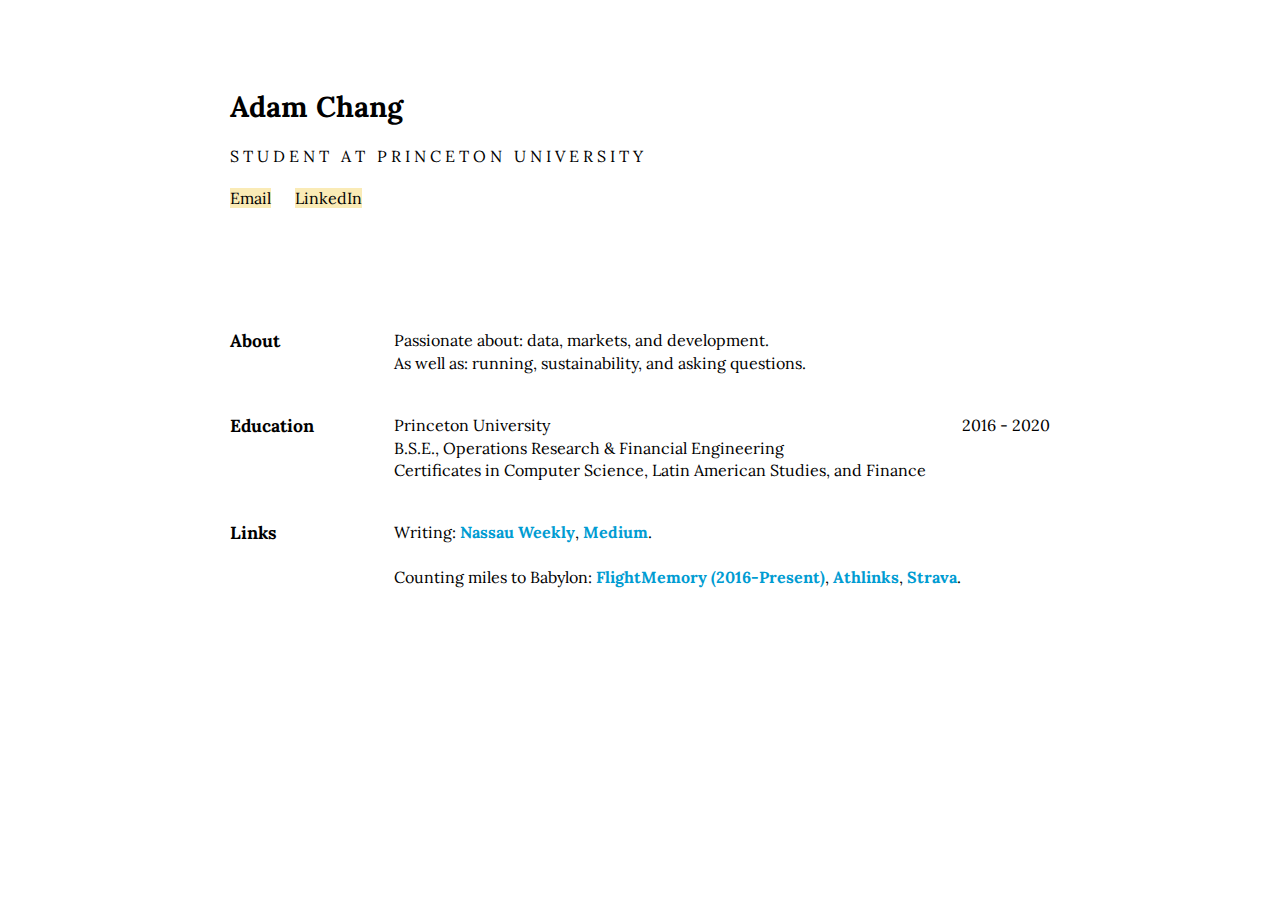
<file: index.html>
<!doctype html>
<html>
    <head>
        <meta charset="utf-8">
        <meta http-equiv="X-UA-Compatible" content="IE=edge">
        <meta name="viewport" content="width=device-width, initial-scale=1">
        <title>Adam Chang</title>
        <meta name="description" content="Adam Chang, Princeton University. Passionate about data science, emerging markets, and economic development."/>
        <link rel="stylesheet" href="css/alch.css">
    </head>

    <body>
    <div id="entire">
    <header>
        <div class="container">
            <div class="intro">
                <p class="intro__main">Adam Chang</p>
                <p class="intro__post">Student at Princeton University</p>
            </div>
                    
            <div class="contact">
                <a href="mailto:adam.chang@princeton.edu" target="_blank">Email</a>
                <a href="https://www.linkedin.com/in/changadam" target="_blank">LinkedIn</a>
            </div>
        </div>
    </header>

        <div class="container">
            <dl class="about">
                <dt>
                    <h2>About</h2>
                </dt><!--
                --><dd>
                    <p>Passionate about: data, markets, and development.</p>
                    <p>As well as: running, sustainability, and asking questions.</p>
                </dd>

                <dt>
                    <h2>Education</h2>
                </dt><!--
                --><dd>
                    <p class="alignleft">Princeton University</p>
                    <p class="alignright">2016 - 2020</p>
                    <div style="clear: both;"></div>
                    <p>B.S.E., Operations Research &amp; Financial Engineering</p>
                    <p>Certificates in Computer Science, Latin American Studies, and Finance</p>
                </dd>
            
                <dt>
                    <h2>Links</h2>
                </dt><!--
                --><dd>
                    <p>Writing: <a href="http://www.nassauweekly.com/byline/adam-chang/">Nassau Weekly</a>, <a href="https://medium.com/@adamchang">Medium</a>.</p>
                    <br/>
                    <p>Counting miles to Babylon: <a href="http://my.flightmemory.com/adamchang" target="_blank">FlightMemory (2016-Present)</a>, <a href="https://www.athlinks.com/athletes/293804058">Athlinks</a>, <a href="https://www.strava.com/athletes/adamchang" target="_blank">Strava</a>.</p>
                </dd>
            </dl>
        </div>
    </body>
    </div>
</html>
</file>
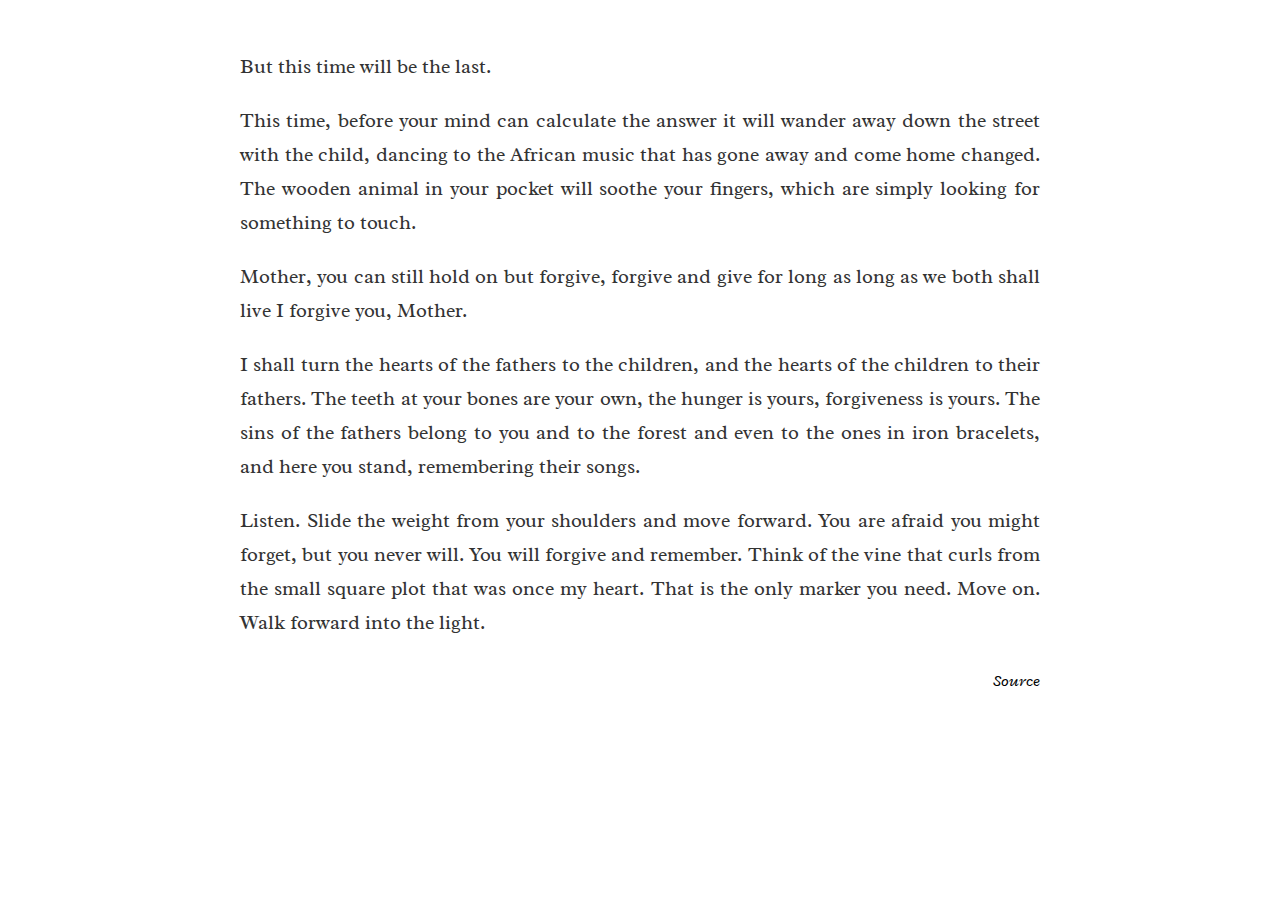
<file: walk-forward/index.html>
<!DOCTYPE html>
<html>

<head>
    <meta charset="utf-8">
    <meta name="viewport" content="width=device-width, initial-scale=1">
    <title>Walk Forward</title>
    <link href="https://fonts.googleapis.com/css?family=Radley:400,400i" rel="stylesheet">
    <link rel="stylesheet" href="walk-forward.css">
    <meta name="description" content="Move on. Walk forward into the light."/>
</head>

<body>
    <p>But this time will be the last.</p>
    <p>This time, before your mind can calculate the answer it will wander away down the street with the child, dancing to the African music that has gone away and come home changed. The wooden animal in your pocket will soothe your fingers, which are simply looking for something to touch.</p>
    <p>Mother, you can still hold on but forgive, forgive and give for long as long as we both shall live I forgive you, Mother.</p>
    <p>I shall turn the hearts of the fathers to the children, and the hearts of the children to their fathers. The teeth at your bones are your own, the hunger is yours, forgiveness is yours. The sins of the fathers belong to you and to the forest and even to the ones in iron bracelets, and here you stand, remembering their songs.</p>
    <p>Listen. Slide the weight from your shoulders and move forward. You are afraid you might forget, but you never will. You will forgive and remember. Think of the vine that curls from the small square plot that was once my heart. That is the only marker you need. Move on. Walk forward into the light.</p>
    <p class="cite"><a href="http://www.kingsolver.com/books/the-poisonwood-bible.html"><i>Source</i></a></p>
</body>

</html>
</file>
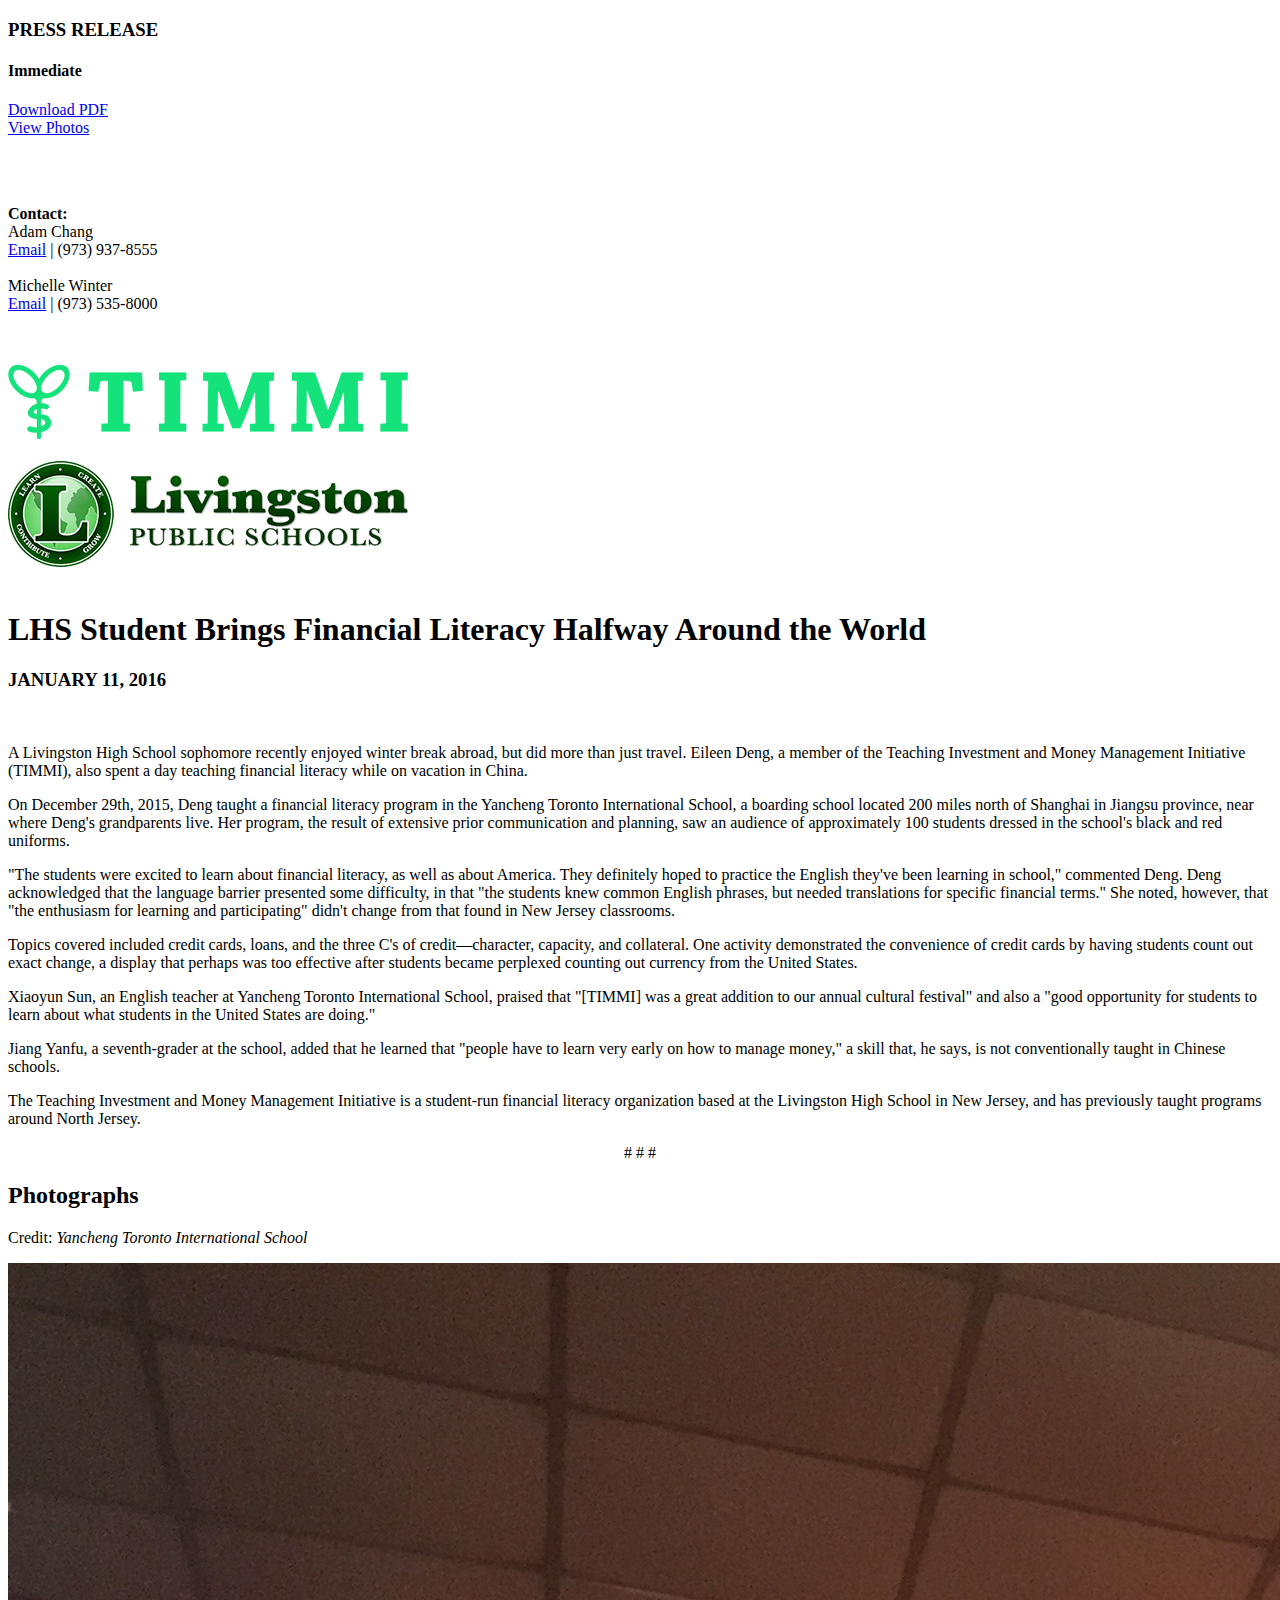
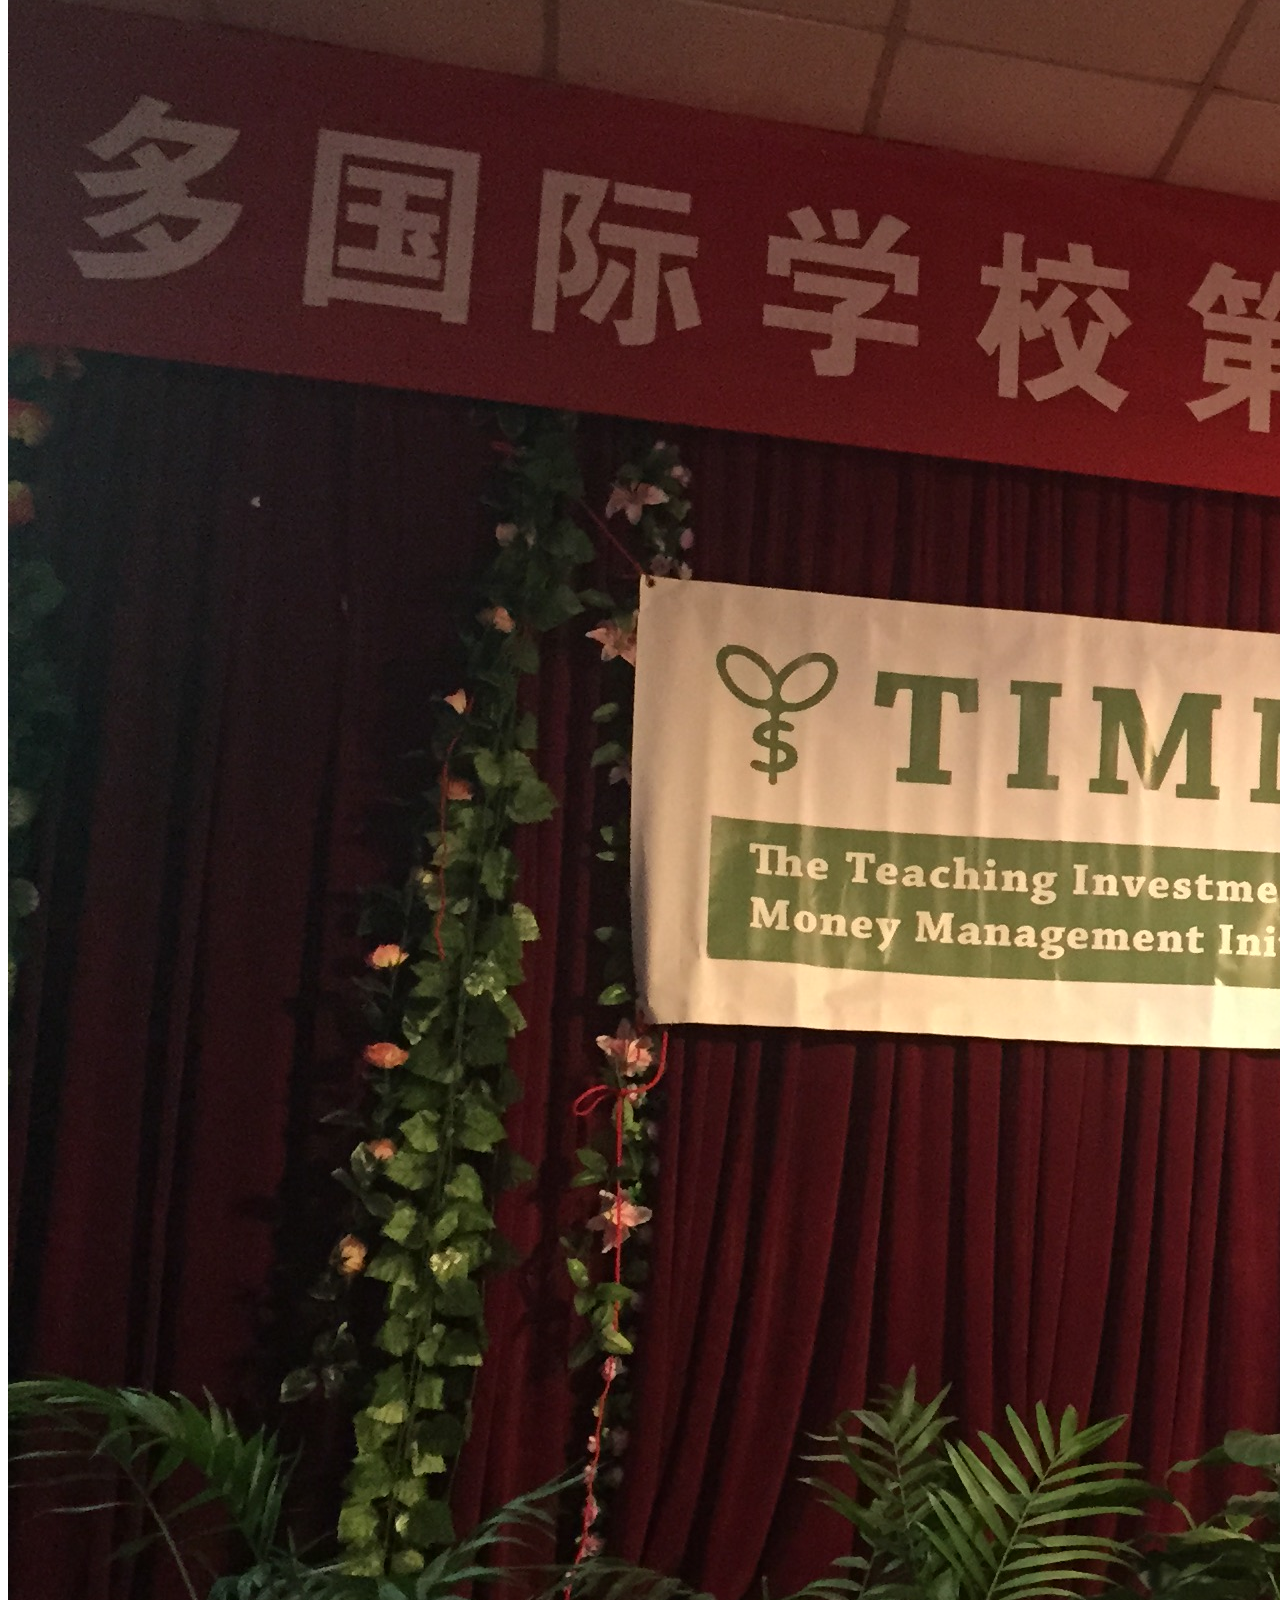
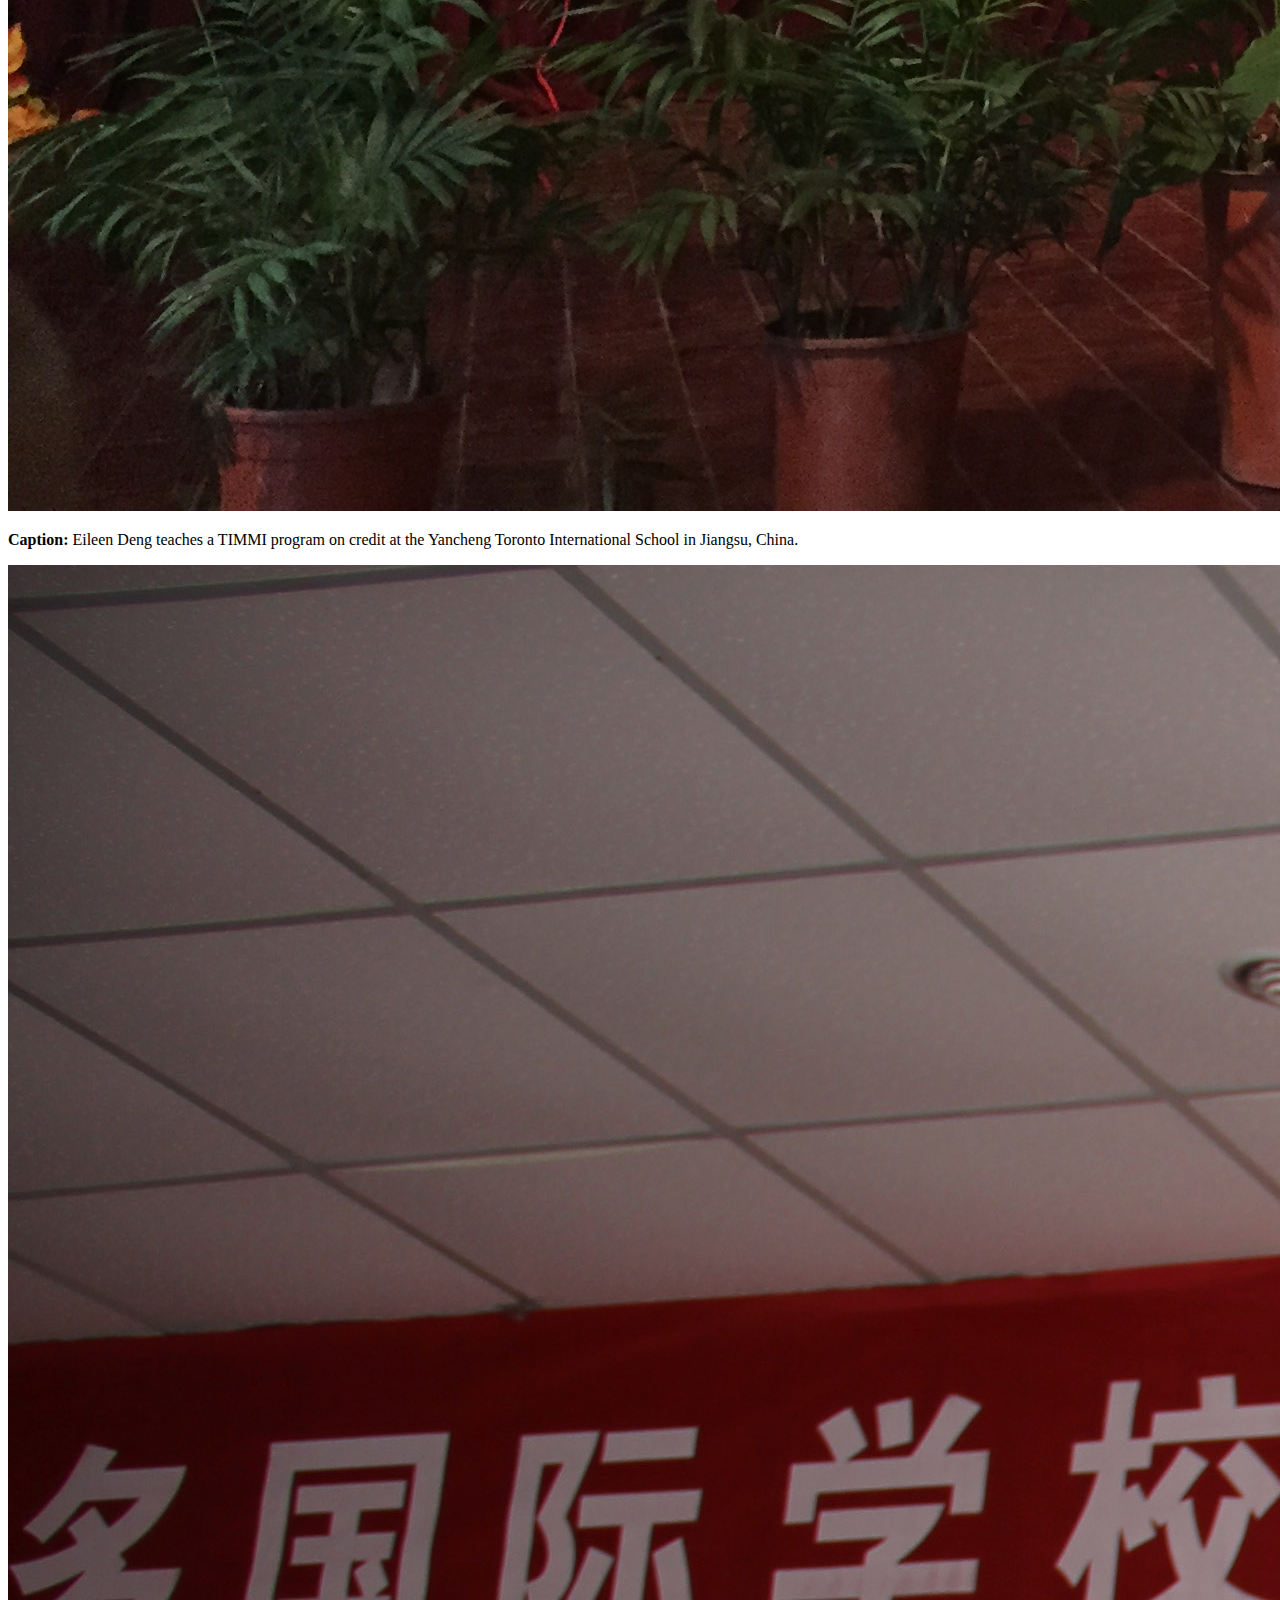
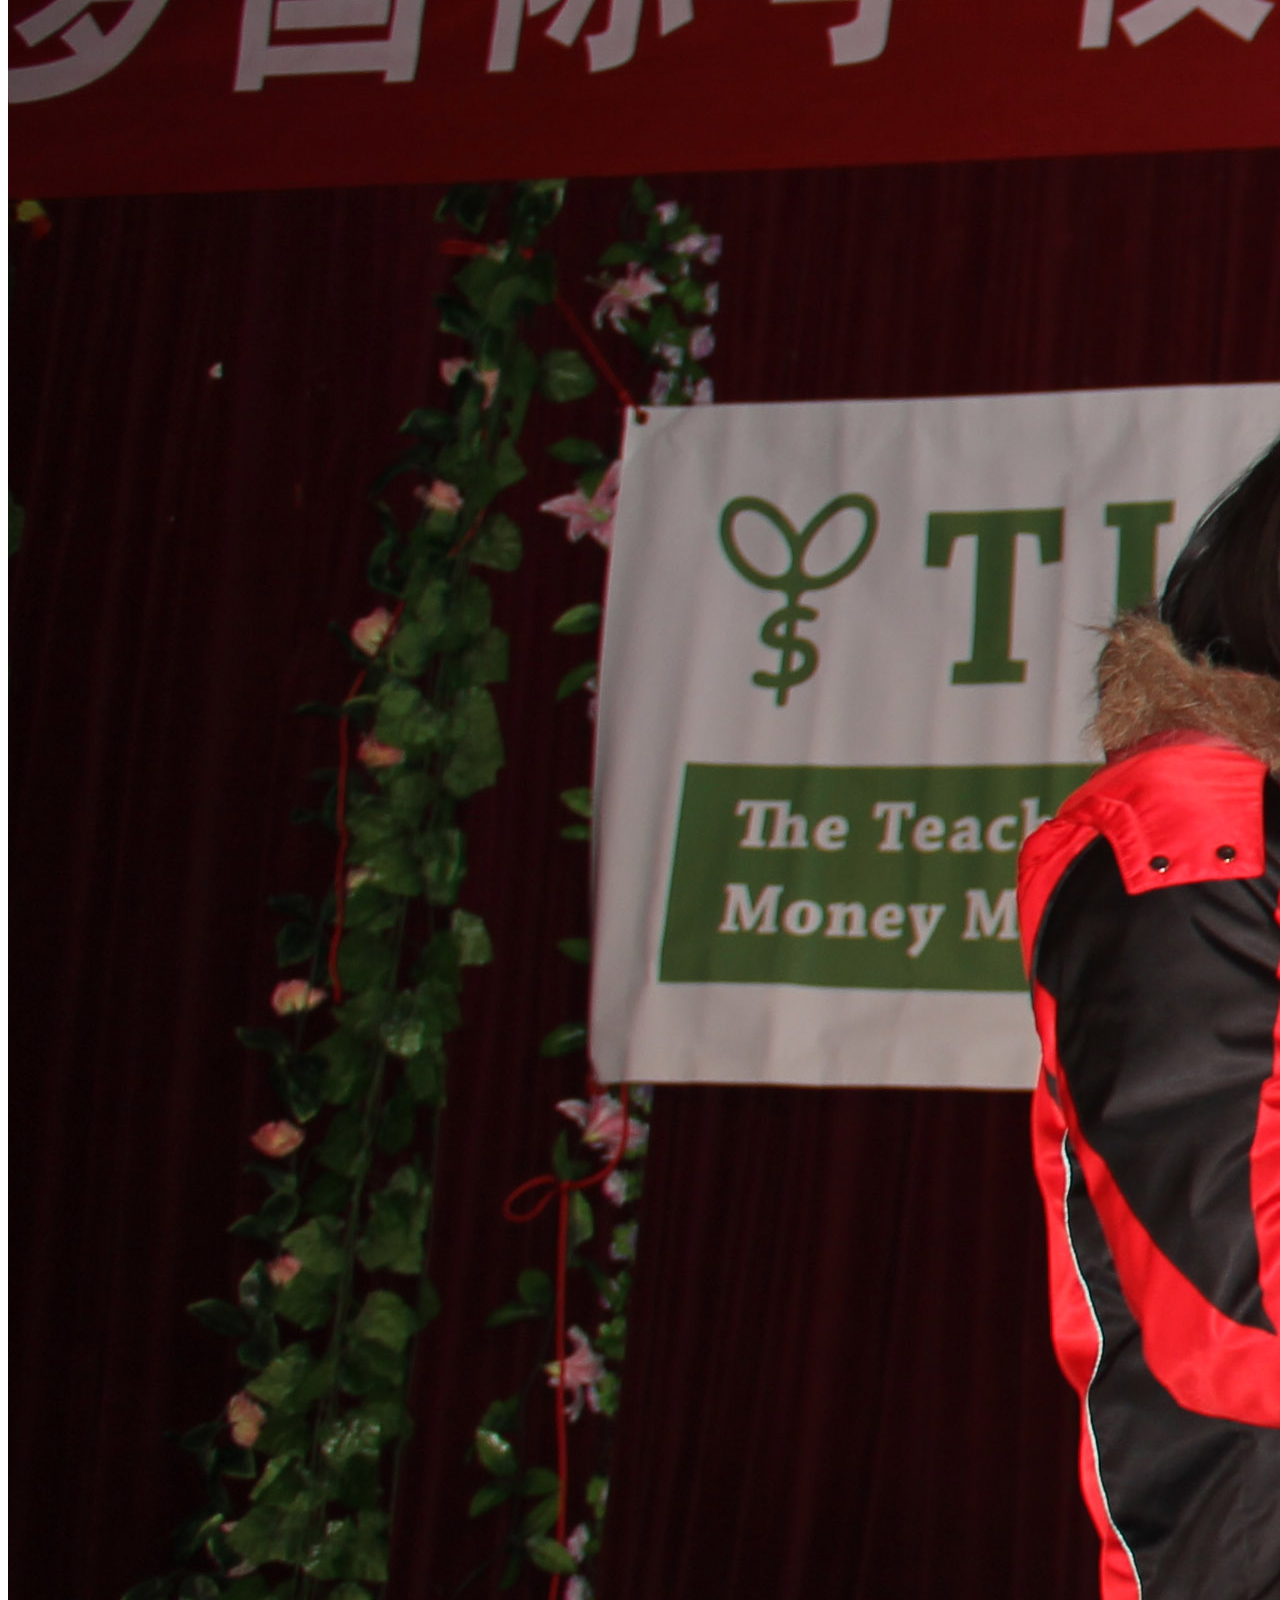
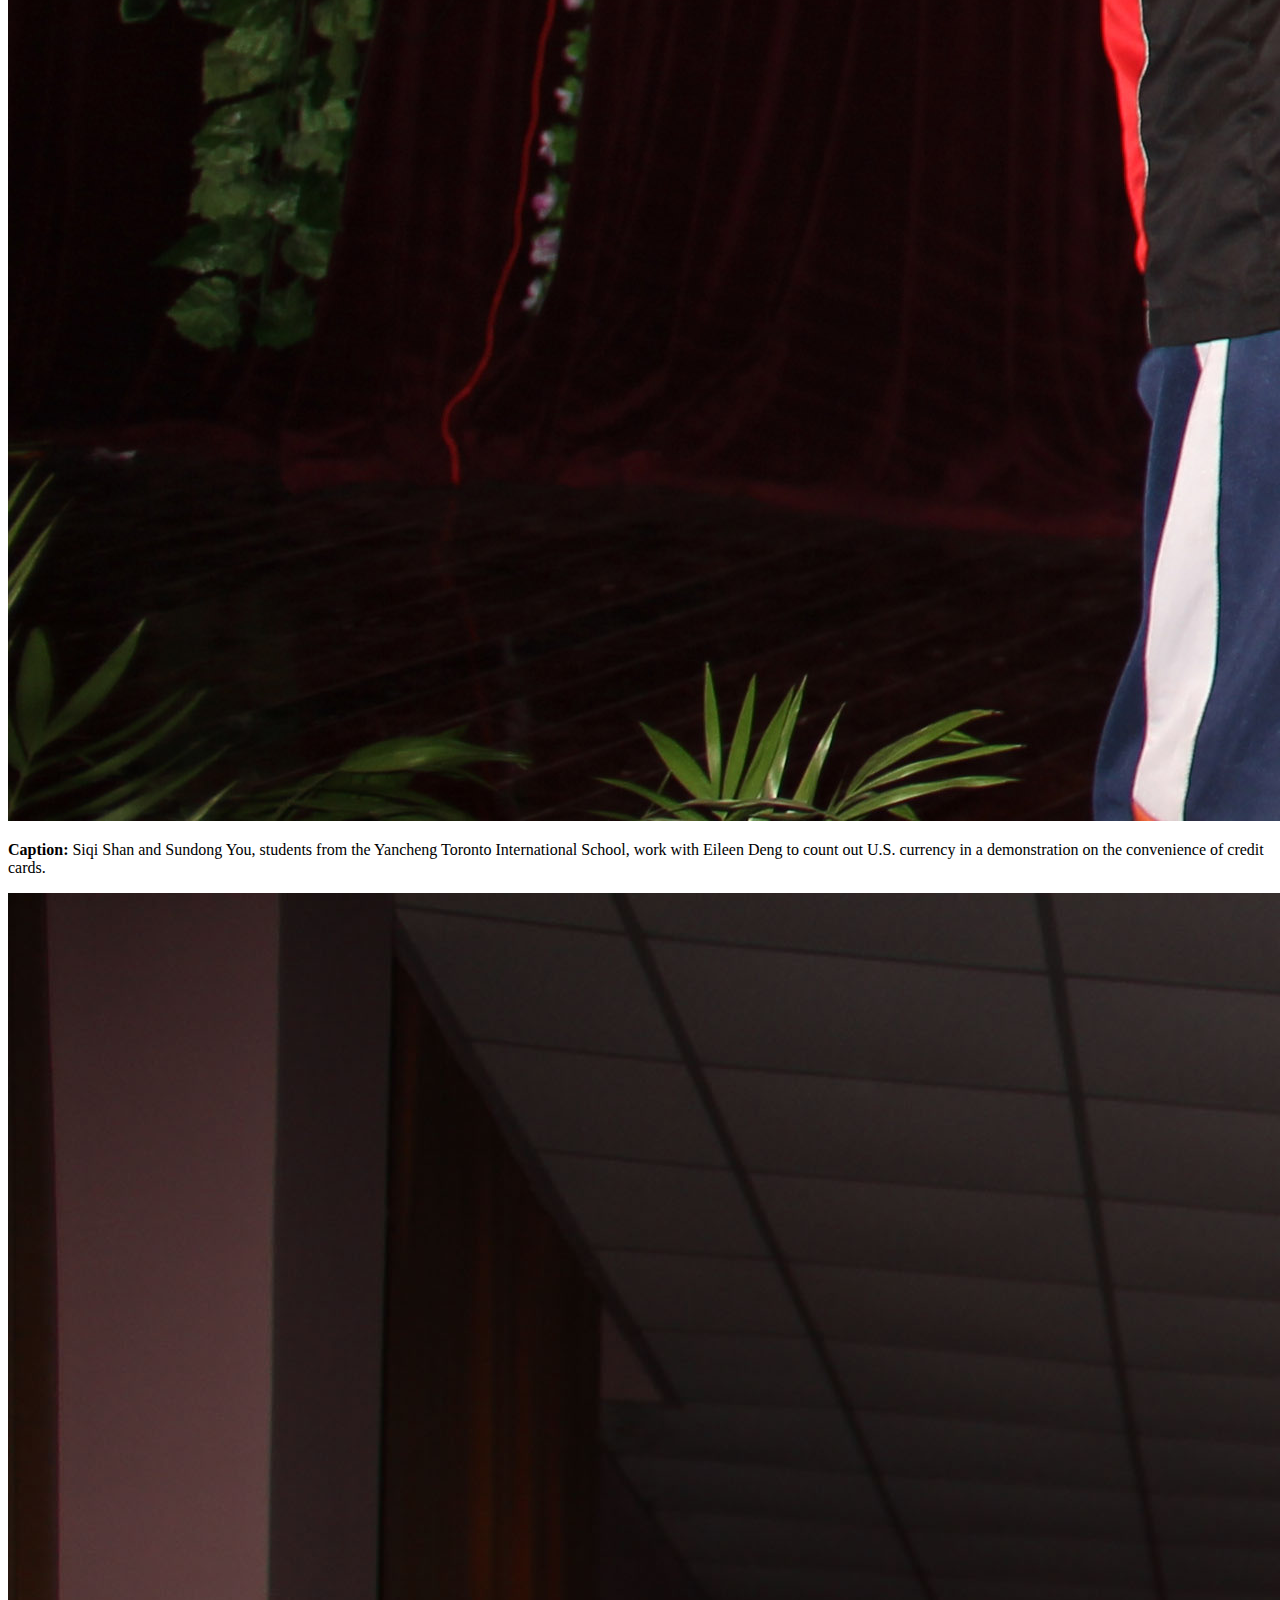
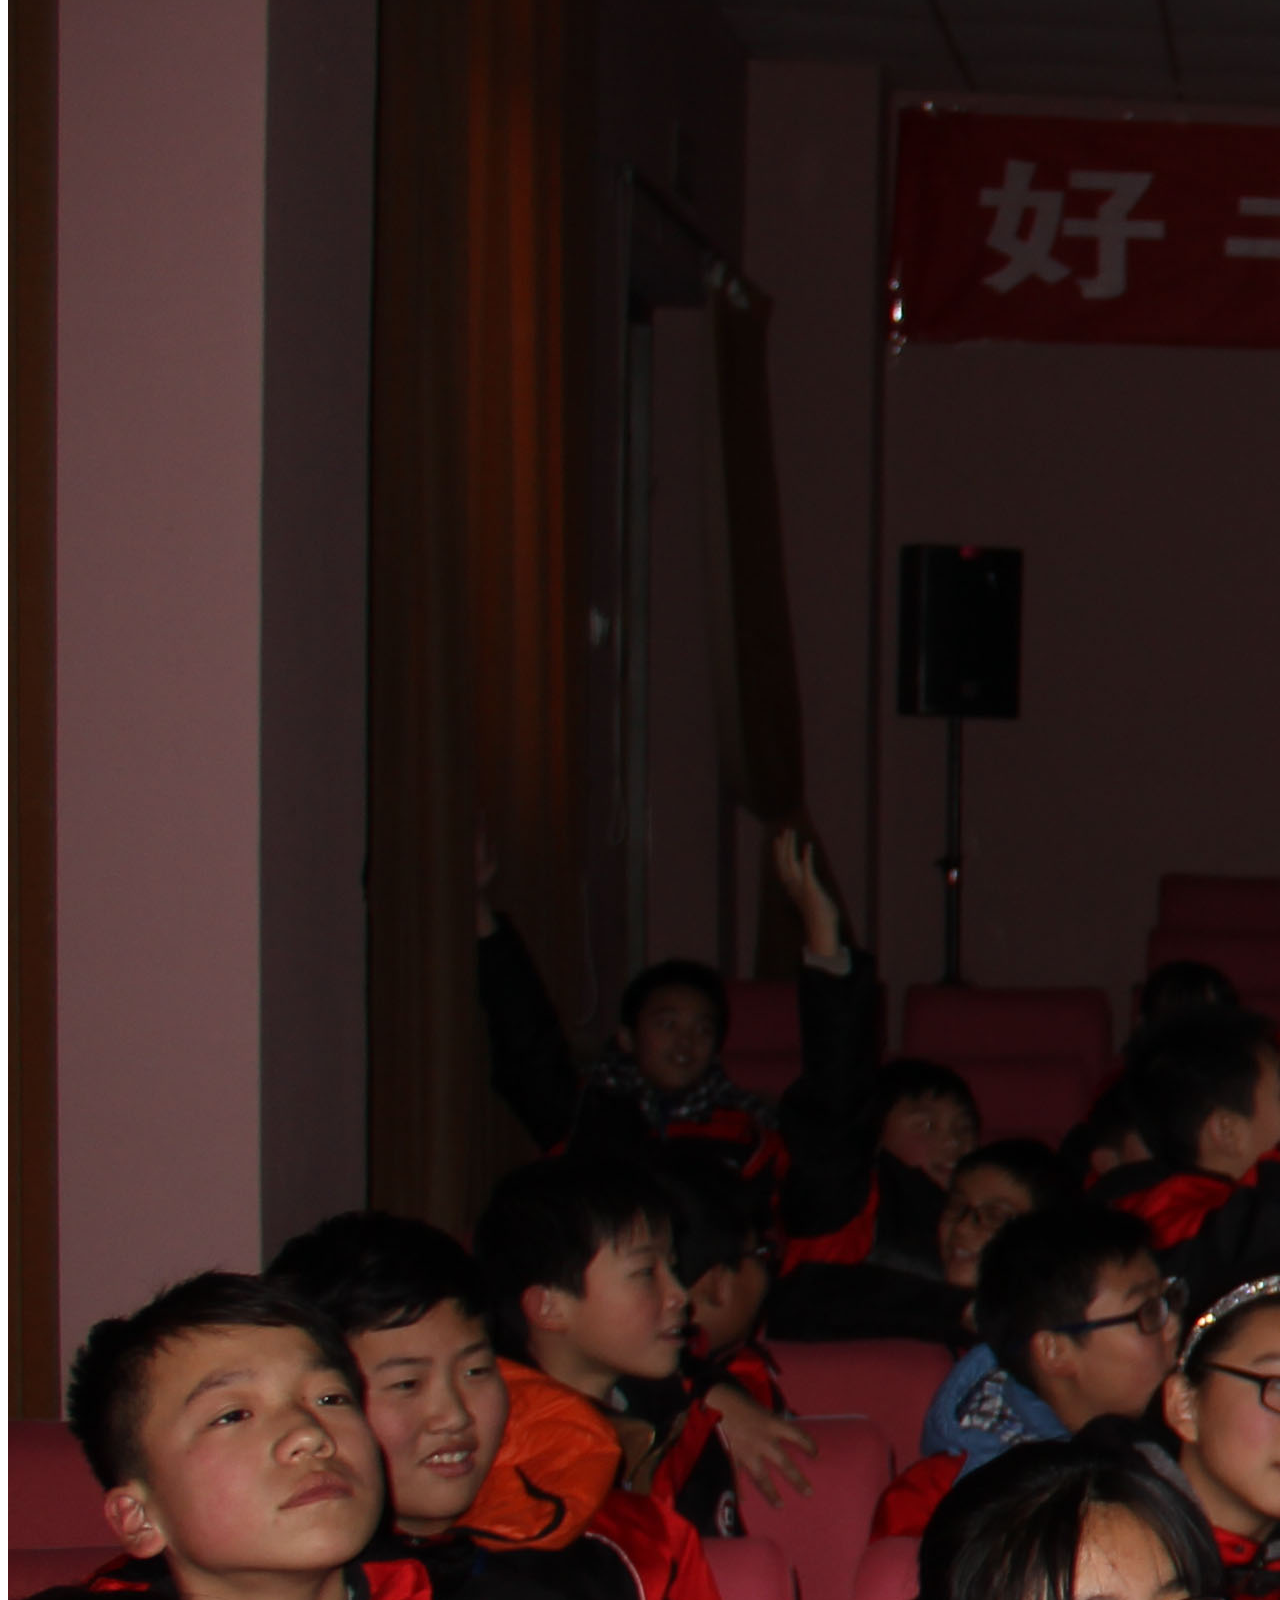
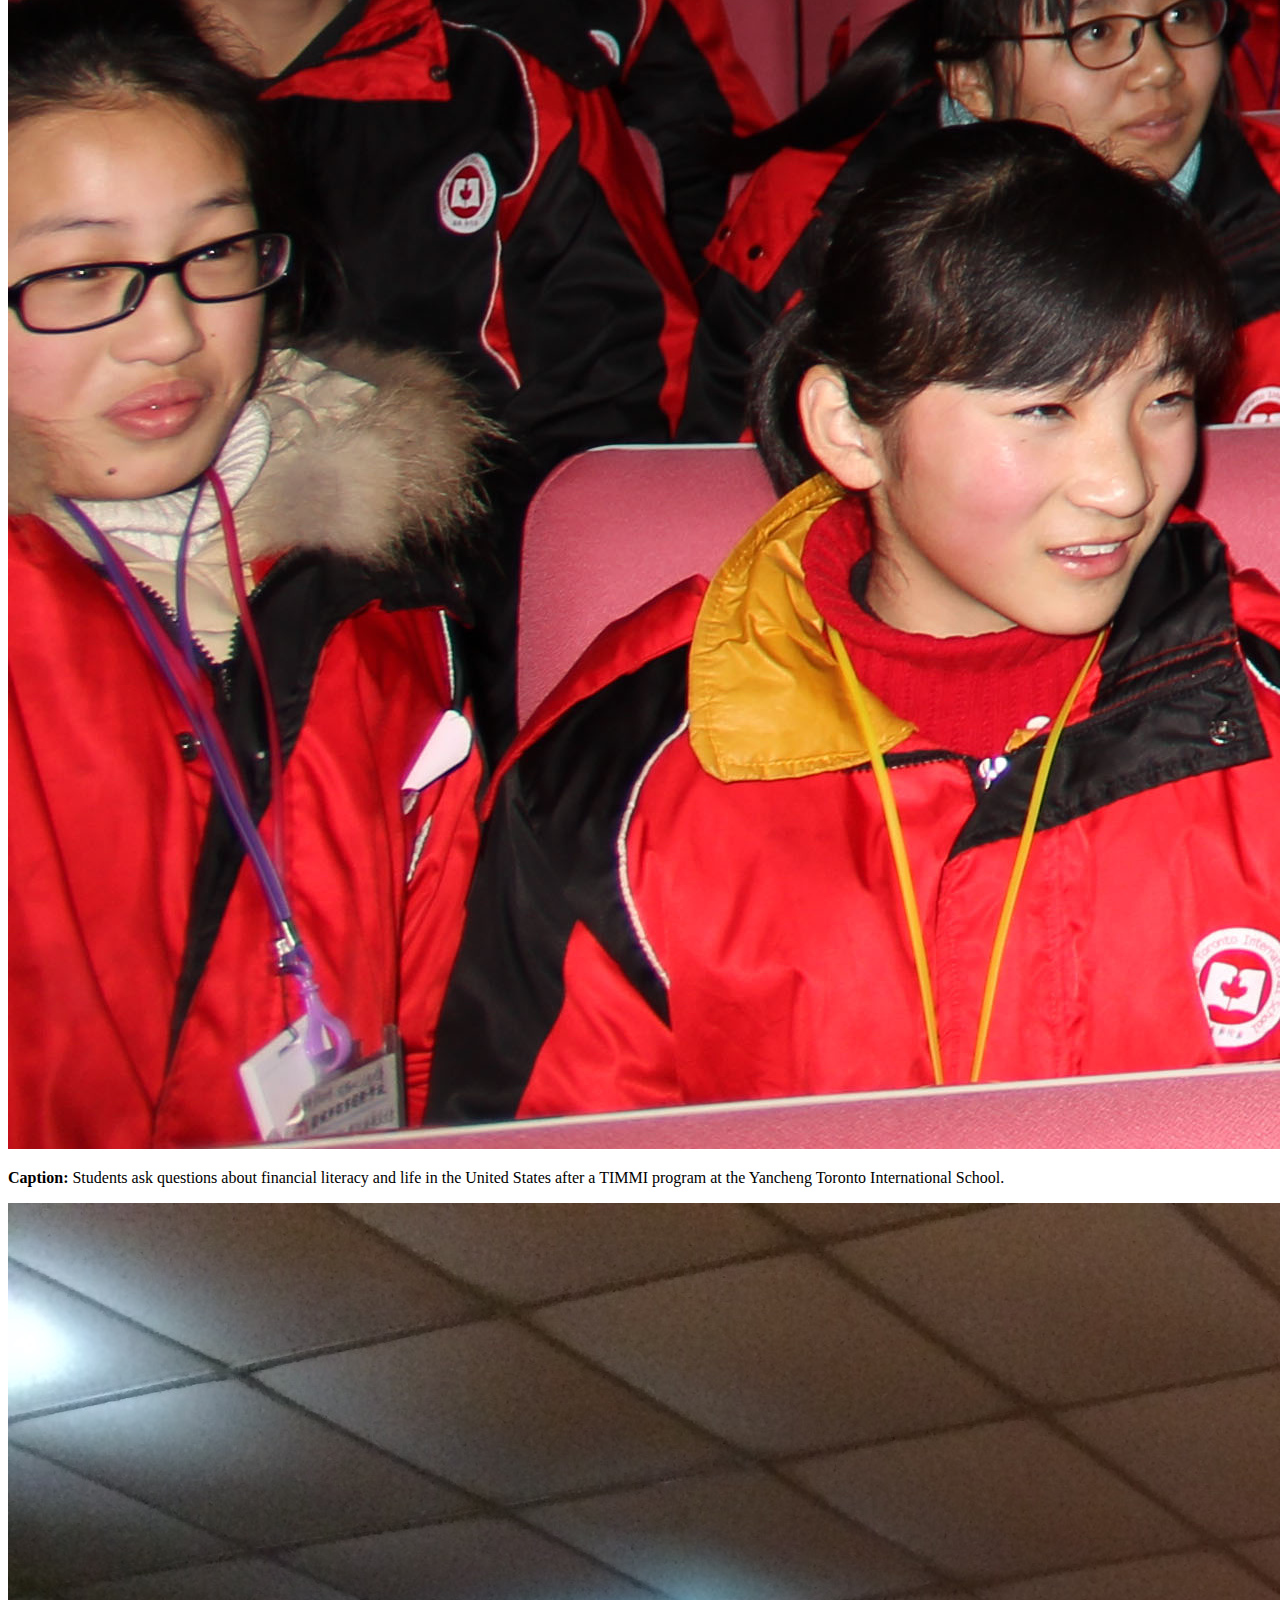
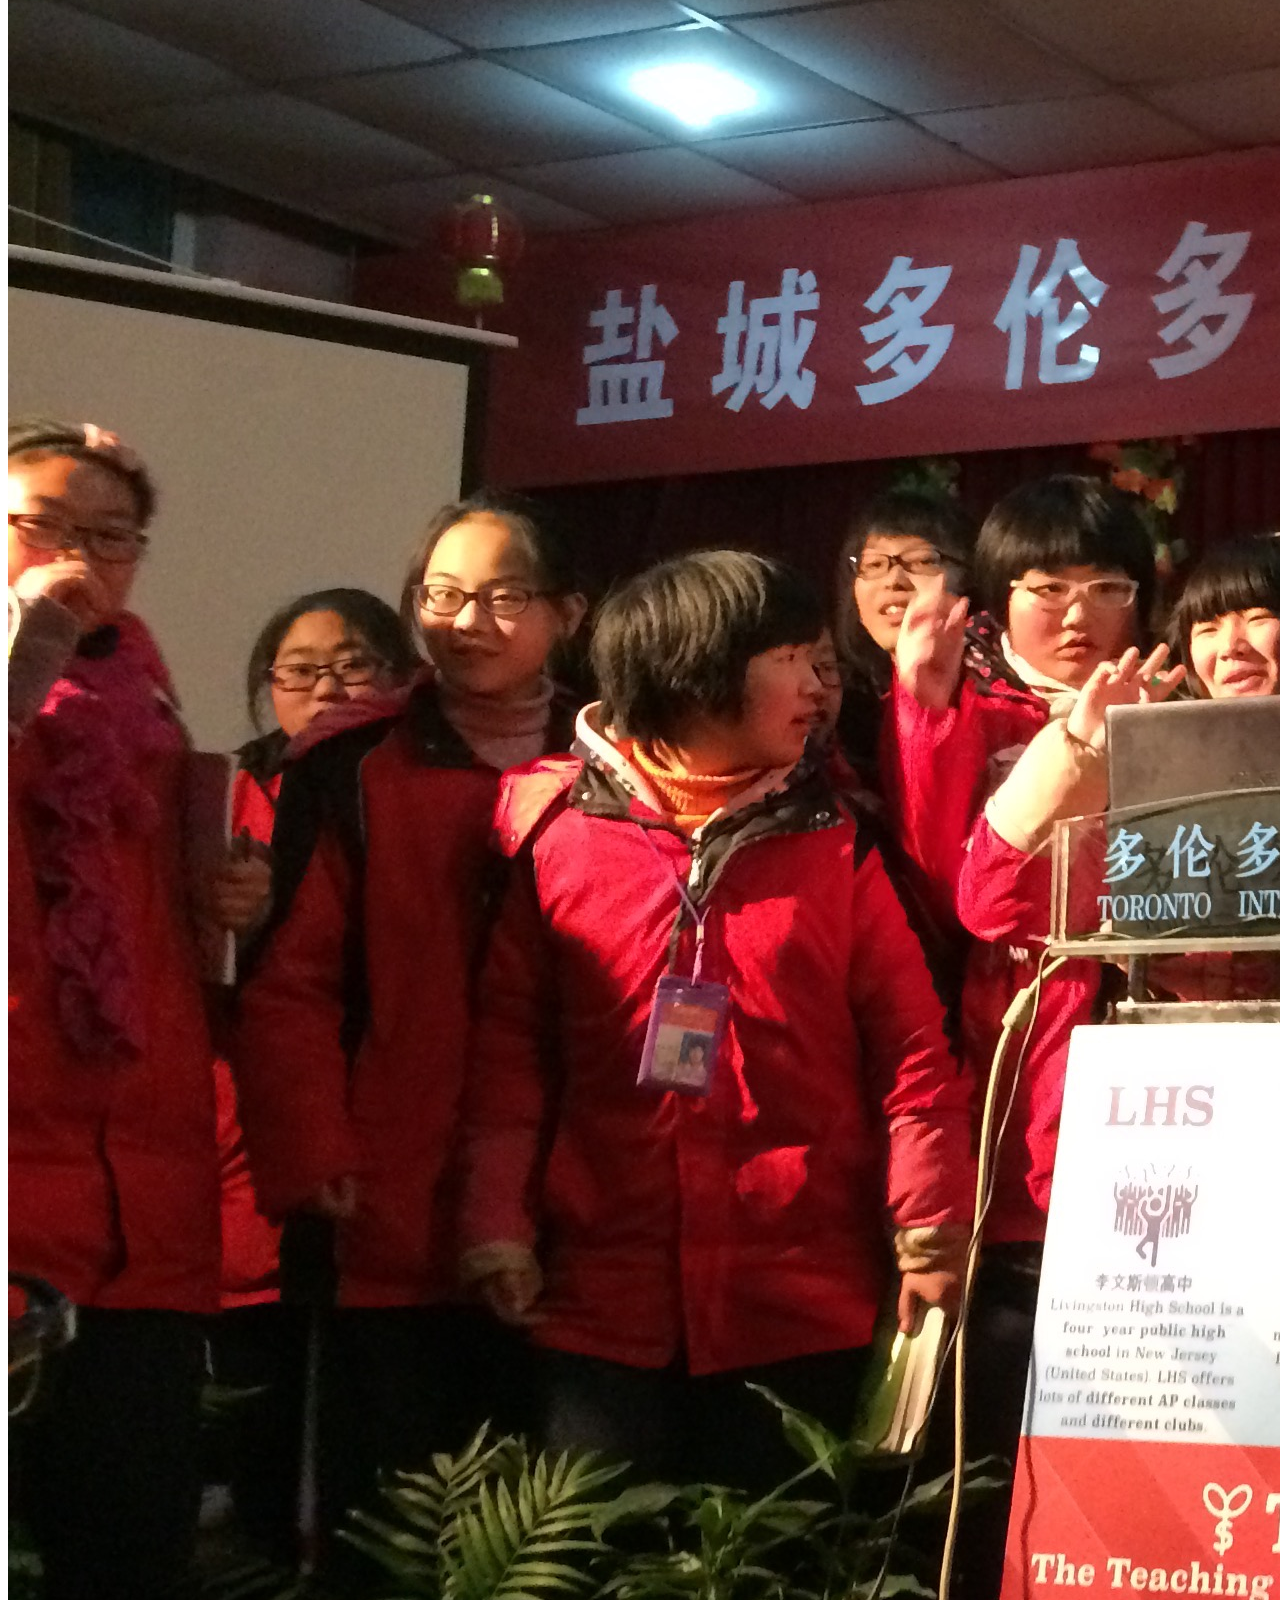
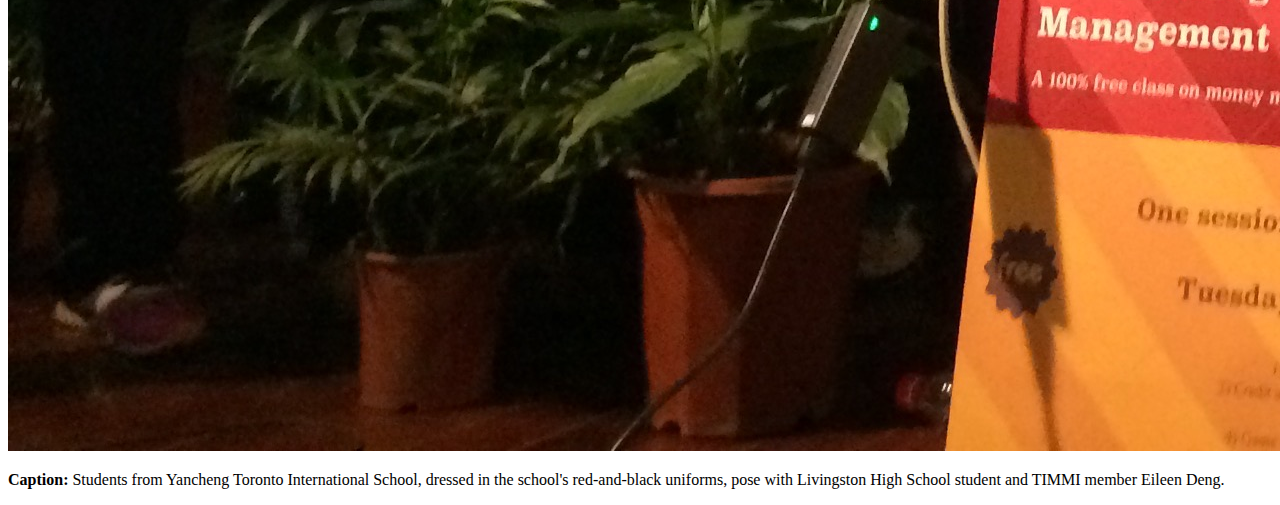
<file: press/timmi-yancheng/index.html>
<!doctype html>
<html>
  <head>
    <meta charset="utf-8">
    <meta http-equiv="X-UA-Compatible" content="IE=edge,chrome=1">
    <title>LHS Student Brings Financial Literacy Halfway Around the World | Press Release</title>

    <link rel="stylesheet" href="https://alch.xyz/css/ws.css">
    <link rel="stylesheet" href="https://alch.xyz/css/github-light.css">
    <meta name="viewport" content="width=device-width, initial-scale=1, user-scalable=no">
    <!--[if lt IE 9]>
    <script src="//html5shiv.googlecode.com/svn/trunk/html5.js"></script>
    <![endif]-->
  </head>
  <body>
    <style>#ctext { text-align: center; }</style>
    <div class="wrapper">
      <header class="nopdf">
        <h3>PRESS RELEASE</h3>
        <h4>Immediate</h4>
        <p><a href="release.pdf">Download PDF</a><br/><a href="#photos">View Photos</a></p><br class="gapwise"><br class="gapwise"><p><strong>Contact:</strong><br/>Adam Chang<br/><a href="mailto:adam.chang@timm-i.org">Email</a> | (973) 937-8555<br/><br/>Michelle Winter<br/><a href="mailto:mwinter@livingston.org">Email</a> | (973) 535-8000</p><br class="gapwise"><br class="gapwise"><img src="../images/timmi.png" alt="Livingston Public Schools" class="gapwise"><br class="gapwise"><br class="gapwise"><img src="../images/lps.png" alt="Livingston Public Schools" class="gapwise"><br class="gapwise"><br class="gapwise">
        

      </header>
      <section>
        <h1><strong>LHS Student Brings Financial Literacy Halfway Around the World</strong></h1>
        <h3>JANUARY 11, 2016</h3><br/>
<p>A Livingston High School sophomore recently enjoyed winter break abroad, but did more than just travel. Eileen Deng, a member of the Teaching Investment and Money Management Initiative (TIMMI), also spent a day teaching financial literacy while on vacation in China.</p>

<p>On December 29th, 2015, Deng taught a financial literacy program in the Yancheng Toronto International School, a boarding school located 200 miles north of Shanghai in Jiangsu province, near where Deng's grandparents live. Her program, the result of extensive prior communication and planning, saw an audience of approximately 100 students dressed in the school's black and red uniforms.</p>

<p>"The students were excited to learn about financial literacy, as well as about America. They definitely hoped to practice the English they've been learning in school," commented Deng. Deng acknowledged that the language barrier presented some difficulty, in that "the students knew common English phrases, but needed translations for specific financial terms." She noted, however, that "the enthusiasm for learning and participating" didn't change from that found in New Jersey classrooms.</p>

<p>Topics covered included credit cards, loans, and the three C's of credit—character, capacity, and collateral. One activity demonstrated the convenience of credit cards by having students count out exact change, a display that perhaps was too effective after students became perplexed counting out currency from the United States.</p>

<p>Xiaoyun Sun, an English teacher at Yancheng Toronto International School, praised that "[TIMMI] was a great addition to our annual cultural festival" and also a "good opportunity for students to learn about what students in the United States are doing."</p>

<p>Jiang Yanfu, a seventh-grader at the school, added that he learned that "people have to learn very early on how to manage money," a skill that, he says, is not conventionally taught in Chinese schools.</p>

<p>The Teaching Investment and Money Management Initiative is a student-run financial literacy organization based at the Livingston High School in New Jersey, and has previously taught programs around North Jersey.</p>

<p id="ctext"># # #</p>
</section>
<section class="nopdf">
<h2><a id="photos" class="anchor" href="#photos" aria-hidden="true"></a><strong>Photographs</strong></h2>
<p>Credit: <i>Yancheng Toronto International School</i></p>

<img src="images/1.jpg" alt="Photo of TIMMI Teaching Investment and Money Management Initiative 1">
<p><strong>Caption:</strong> Eileen Deng teaches a TIMMI program on credit at the Yancheng Toronto International School in Jiangsu, China.</p>

<img src="images/2.jpg" alt="Photo of TIMMI Teaching Investment and Money Management Initiative 2">
<p><strong>Caption:</strong> Siqi Shan and Sundong You, students from the Yancheng Toronto International School, work with Eileen Deng to count out U.S. currency in a demonstration on the convenience of credit cards.</p>

<img src="images/3.jpg" alt="Photo of TIMMI Teaching Investment and Money Management Initiative 3">
<p><strong>Caption:</strong> Students ask questions about financial literacy and life in the United States after a TIMMI program at the Yancheng Toronto International School.</p>

<img src="images/4.jpg" alt="Photo of TIMMI Teaching Investment and Money Management Initiative 4">
<p><strong>Caption:</strong> Students from Yancheng Toronto International School, dressed in the school's red-and-black uniforms, pose with Livingston High School student and TIMMI member Eileen Deng.</p>

      </section>
    </div>
  </body>
</html>
</file>
<file: css/alch.css>
@import url(https://fonts.googleapis.com/css?family=Lora:400,700|Playfair+Display:400,700,900);
html, body, div, span, applet, object, iframe, h1, h2, h3, h4, h5, h6, p, blockquote, pre, a, abbr, acronym, address, big, cite, code, del, dfn, em, img, ins, kbd, q, s, samp, small, strike, strong, sub, sup, tt, var, b, u, i, center, dl, dt, dd, ol, ul, li, fieldset, form, label, legend, table, caption, tbody, tfoot, thead, tr, th, td, article, aside, canvas, details, embed, figure, figcaption, footer, header, hgroup, menu, nav, output, ruby, section, summary, time, mark, audio, video { margin: 0; padding: 0; border: 0; font-size: 100%; font: inherit; vertical-align: baseline; box-sizing: border-box; }

/* HTML5 display-role reset for older browsers */
article, aside, details, figcaption, figure, footer, header, hgroup, menu, nav, section { display: block; }

body { line-height: 1; }

ol, ul { list-style: none; }

blockquote, q { quotes: none; }

blockquote:before, blockquote:after, q:before, q:after { content: ''; content: none; }

table { border-collapse: collapse; border-spacing: 0; }

.container { max-width: 860px; margin: 0 auto; padding: 0 20px; }

.section-title { text-transform: uppercase; letter-spacing: 4px; margin-bottom: 40px; text-align: center; position: relative; }
.section-title:after { content: ''; position: absolute; bottom: -5px; left: 50%; margin-left: -25px; width: 50px; height: 1px; background: #222; }

body { font-family: "Lora", Helvetica, Arial, sans-serif, serif; font-size: 1rem; line-height: 1.4; }

header { padding: 40px 0; margin-bottom: 40px; }
@media (min-width: 640px) { header { padding: 80px 0 60px; margin-bottom: 60px; } }

.intro { margin-bottom: 20px; }
.intro__pre, .intro__post { text-transform: uppercase; letter-spacing: 4px; }
.intro__main { font-size: 1.6rem; line-height: 1.2; font-weight: bold; margin: 10px 0 20px; }
h1 { font-size: 1.8rem; line-height: 1.2; font-weight: bold; margin: 10px 0 20px; }
@media (min-width: 640px) { .intro__main { font-size: 1.8rem; max-width: 60%; } }

.contact a { margin-right: 20px; text-decoration: none; color: black !important; background: rgba(245, 215, 110, 0.5); transition: all linear .2s; font-weight: normal; }
.contact a:hover { background: #f5d76e; text-decoration: none; }

a { color: black; color: #009CD2; text-decoration: none; font-weight: bold; }
a.special { font-style: italic; }
a:hover { color: #007097; text-decoration: none; }


.footer { padding: 40px 20px; text-align: center; border-top: 1px solid #edefee; }
.footer__title { font-size: 1.2rem; font-weight: bold; }
.footer__subtitle { text-transform: capitalize; }

.alignright {float: none;}

@media (min-width: 640px) { .alignleft {float: left; } .alignright {float: right; } }

dl { margin-bottom: 20px; }

dt { display: inline-block; vertical-align: top; margin-bottom: 20px; }

dd { display: inline-block; vertical-align: top; margin-bottom: 40px; }

@media (min-width: 640px) { dt, dd { margin-bottom: 40px; }
  .about dt { width: 20%; padding-right: 40px; }
  .about dd { width: 80%; } }

h2 { margin: 0; font-weight: bold; font-size: 1.1rem; }
.title { margin: 0; font-weight: bold; font-size: 1.2rem; }

.subsection { font-style: italic; }
</file>
<file: walk-forward/walk-forward.css>
body {
    max-width: 800px;
    font-family: "Radley", serif;
    margin: 0 auto;
    line-height: 1.7;
    font-size: 20px;
    color: #333;
    padding: 1.5em 1em 0 1em;
    text-rendering: optimizeLegibility;
    height: 100%;
    text-align: justify;
}

@media screen and (max-width: 600px) {
    body {
        max-width: 100%;
        padding: 1em
    }
}

p a {
    color: #000;
    text-decoration: none;
}

p a:hover {
    color: #009CD2;
}

p.cite {
    padding-top: .5em;
    text-align: right;
    padding-bottom: 1em;
    font-size: 16px;
}
</file>
